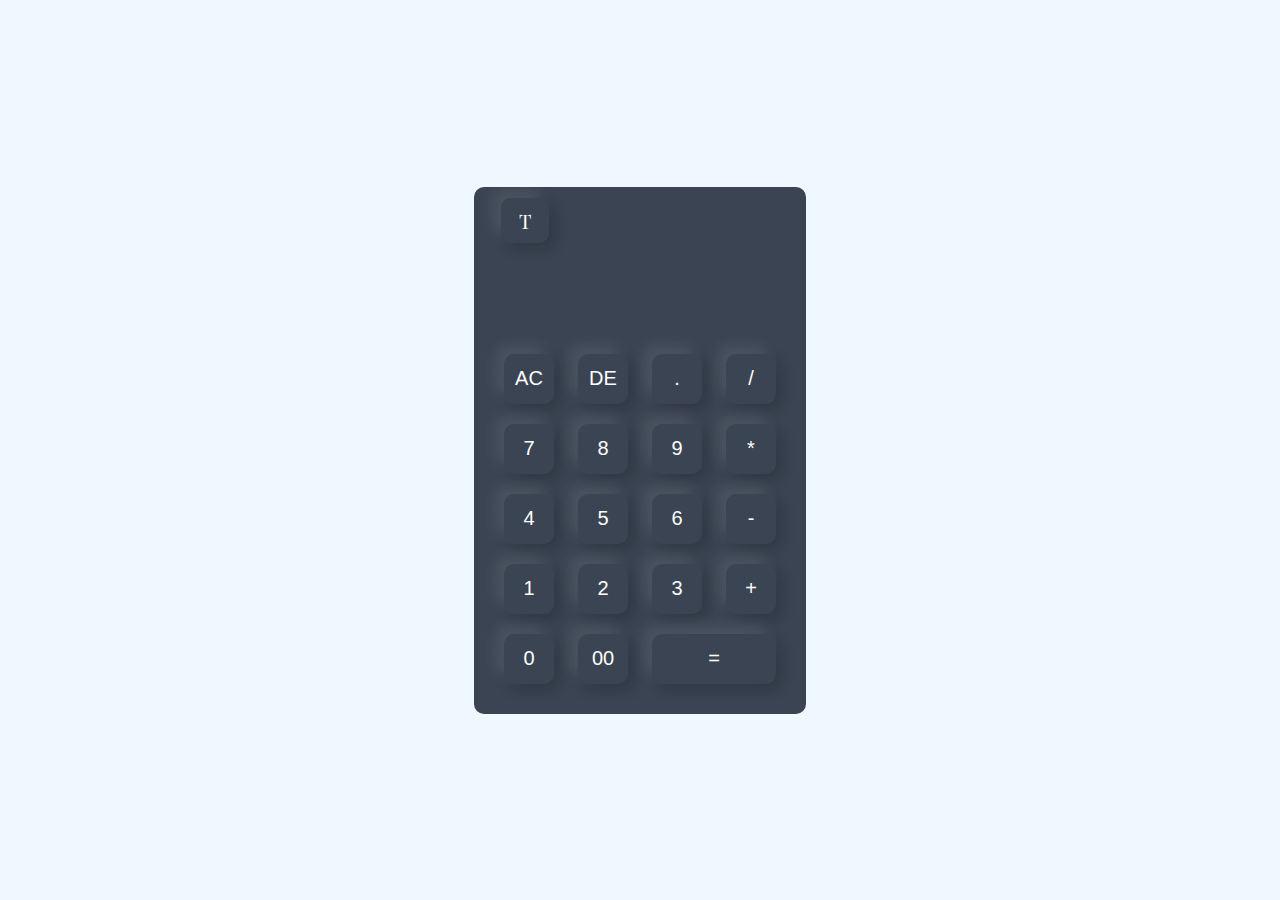
<file: index.html>
<!DOCTYPE html>
<html lang="en">
<head>
    <meta charset="UTF-8">
    <meta name="viewport" content="width=device-width, initial-scale=1.0">
    <title>Calculator</title>
    <link rel="stylesheet" href="style6.css">
    <link rel="stylesheet" href="https://cdnjs.cloudflare.com/ajax/libs/font-awesome/6.6.0/css/all.min.css"/>
    <script src="https://code.jquery.com/jquery-3.7.1.min.js"></script>
</head>
<body>
    <div class="container">
        <div class="calculater">
            <form>
                <div class="btn">
                   <a href="temperaturemeasure.html" class="Temperature_measure"  title="Temperature Measure">T</a>
                </div>
                <div class="display">
                    <input type="text" name="display" style="color: white;" readonly>
                </div>
                <div>
                    <input type="button" value="AC" onclick="display.value = '' ">
                    <input type="button" value="DE" onclick="display.value = display.value.toString().slice
                    (0,-1)">
                    <input type="button" value="." onclick="display.value += '.' ">
                    <input type="button" value="/" onclick="display.value += '/' ">
                </div>
                <div>
                    <input type="button" value="7" onclick="display.value += '7' ">
                    <input type="button" value="8" onclick="display.value += '8' ">
                    <input type="button" value="9" onclick="display.value += '9' ">
                    <input type="button" value="*" onclick="display.value += '*' ">
                </div>
                <div>
                    <input type="button" value="4" onclick="display.value += '4' ">
                    <input type="button" value="5" onclick="display.value += '5' ">
                    <input type="button" value="6" onclick="display.value += '6' ">
                    <input type="button" value="-" onclick="display.value += '-' ">
                </div>
                <div>
                    <input type="button" value="1" onclick="display.value += '1' ">
                    <input type="button" value="2" onclick="display.value += '2' ">
                    <input type="button" value="3" onclick="display.value += '3' ">
                    <input type="button" value="+" onclick="display.value += '+' ">
                </div>
                <div>
                    <input type="button" value="0" onclick="display.value += '0' ">
                    <input type="button" value="00" onclick="display.value += '00' ">
                    <input type="button" value="=" class="equal" onclick="display.value = eval(display.value)">
                </div>
            </form>
        </div>
    </div>
</body>
</html>
</file>
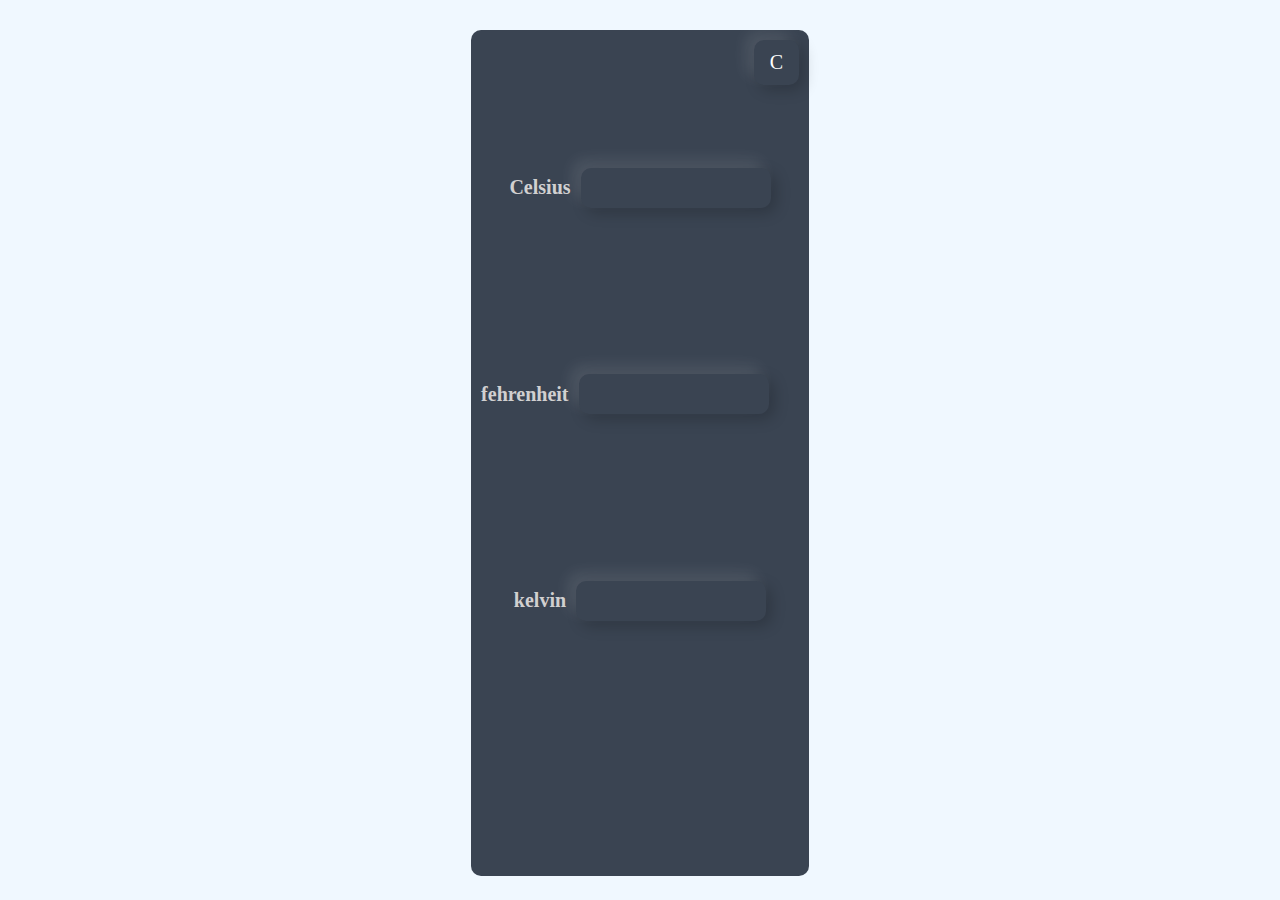
<file: temperaturemeasure.html>
<!DOCTYPE html>
<html lang="en">
<head>
    <meta charset="UTF-8">
    <meta name="viewport" content="width=device-width, initial-scale=1.0">
    <title>Temperature</title>
    <link rel="stylesheet" href="style.css">
    <script src="https://code.jquery.com/jquery-3.7.1.min.js"></script>
</head>
<body>
    <div class="container">
        <div class="temperature">
            <div class="btn">
                <a href="index.html"  class="Calculator" title="Calculator">C</a>
            </div>
            <div class="celsius"> 
                <h4>Celsius</h4>           
                <input type="number" name="" id="celsius">
            </div>
            <div class="fehrenheit">
                <h4>fehrenheit</h4>
                <input type="text" name="" id="fehrenheit" readonly>
            </div>
            <div class="kelvin">
                <h4>kelvin</h4>
                <input type="text" name="" id="kelvin" readonly>
            </div>
        </div>
    </div>


    <script>
        // $(document).ready(function(){
        //     $("button").on("click", function(){
        //         const Celsius = $("#celsius").val();
        //         if (Celsius != ""){
        //             const CtoF = $('#celsius').val() * 9/5 + 32;
        //             $("#fehrenheit").val(CtoF + "°F");
        //             const CtoK = parseInt($('#celsius').val()) + 273.15;
        //             $("#kelvin").val(CtoK + " K");
        //         } else {
        //             alert ("please enter temperature in Celsius");
        //         };

        //         $('#celsius').focus().select().val()
        //     });
        // });

        // $(document).ready(function(){
        //     $(".celsius").find("#celsius").on("click", function(){
        //         $("body").remove()
        //     })
        // })


        $(document).ready(function(){
                $(".celsius").find("#celsius").on("input", function(){
                    const Celsius = $(".celsius").find("#celsius").val();
                        if(Celsius != ''){
                        const CtoF = ($(".celsius").find("#celsius").val() * 9/5) + 32;
                        const CtoK = (parseInt($(".celsius").find("#celsius").val())) + 273;
                        $(".fehrenheit").find("#fehrenheit").val(CtoF);
                        $(".kelvin").find("#kelvin").val(CtoK);
                    }else {
                        $(".fehrenheit").find("#fehrenheit").val("");
                        $(".kelvin").find("#kelvin").val("");
                    }
                })
        });

        // (document).ready(function(){
        //     const Celsius = $(".container > .temperature > .celsius").find("#celsius").val();
        //     if(Celsius != ""){  
        //         $(".container > .temperature > .celsius").find("#celsius").on("input", function(){
        //             const CtoF = ($(".container > .temperature > .celsius").find("#celsius").val() * 9/5) + 32;
        //             const CtoK = (parseInt($(".container > .temperature > .celsius").find("#celsius").val())) + 273;
        //             $(".container > .temperature > .fehrenheit").find("#fehrenheit").val(CtoF);
        //             $(".container > .temperature > .kelvin").find("#kelvin").val(CtoK);
        //         })  
        //     }else {
        //         $(".container > .temperature > .fehrenheit").find("#fehrenheit").val("");
        //         $(".container > .temperature > .kelvin").find("#kelvin").val("");              
        //     }
        // })

        
    </script>
</body>
</html>
</file>
<file: style6.css>
@import url('https://fonts.googleapis.com/css2?family=Playfair+Display:ital,wght@0,400..900;1,400..900&family=Roboto:wght@100&display=swap');

* {
    margin: 0;
    padding: 0;
    box-sizing: border-box;
}

.container {
    width: 100%;
    height: 100vh;
    background-color: aliceblue;
    display: flex;
    align-items: center;
    justify-content: center;
}

.calculater {
    background-color: #3a4452;
    border-radius: 10px;
    padding: 20px;
}

.calculater form input {
    width: 50px;
    height: 50px;
    border: 0;
    outline: 0;
    border-radius: 10px;
    box-shadow: -8px -8px 15px rgba(255, 255, 255, 0.1),5px 5px 15px rgba(0, 0, 0, 0.2);
    background-color: transparent;
    font-size: 20px;
    color: #fff;
    margin: 10px;
    cursor: pointer;
}


form .btn {
    margin-left: 7px;
}

form .btn a {
    height: 45px;
    width: 45px;
    padding: 9px 18px 9px 18px;
    color: #fff;
    font-size: 20px;
    background-color: #3a4452;
    border-radius: 10px;
    border: none;
    box-shadow: -8px -8px 15px rgba(255, 255, 255, 0.1),5px 5px 15px rgba(0, 0, 0, 0.2);
    cursor: pointer;
    font-family: "Playfair Display", serif;
    font-optical-sizing: auto;
    font-weight: weight;
    font-style: normal;
    color: #fff;
    text-decoration: none;
}



form .display {
    margin: 20px 0px;
    display: flex;
    justify-content: flex-end;
}

form .display input {
    text-align: right;
    flex: 1;
    font-size: 45px;
    box-shadow: none;
    cursor: text;
}

form input.equal {
    width: 124px;
}

@media (max-width: 371px) {
    form .btn .Temperature_measure  {
        width: 40px;
        height: 40px;
    }
    .calculater form input {
        width: 40px;
        height: 40px;
    }
    form input.equal {
        width: 105px;
    }
}

@media (max-width: 291px) {
    form .btn .Temperature_measure  {
        width: 35px;
        height: 35px;
    }
    .calculater form input {
        width: 35px;
        height: 35px;
    }
    form input.equal {
        width: 95px;
    }
}
</file>
<file: style.css>
* {
    margin: 0;
    padding: 0;
    box-sizing: border-box;
}

.container {
    background-color: aliceblue;
    width: 100%;
    height: 100svh;
    display: flex;
    justify-content: center;
    align-items: center;
}

.temperature {
    margin-top: 5px;
    border-radius: 10px;
    background-color: #3a4452;
    box-shadow: 12px 0 10px solid black;
    height: 94svh;
    padding: 10px;
}

.btn {
    display: flex;
    justify-content: end;
    align-items: center;
}


.btn a {
    display: flex;
    justify-content: center;
    align-items: center;
    color: #fff;
    text-decoration: none;
    font-size: 20px;
    height: 45px;
    width: 45px;
    background-color: #3a4452;
    border-radius: 10px;
    border: none;
    box-shadow: -8px -8px 15px rgba(255, 255, 255, 0.1),5px 5px 15px rgba(0, 0, 0, 0.2);
    cursor: pointer;
    font-family: "Playfair Display", serif;
    font-optical-sizing: auto;
    font-weight: weight;
    font-style: normal;
}

.temperature h4 {
    margin-right: 10px;
    color: rgb(209, 208, 208);
    font-size: 20px;
}

.temperature .celsius {
    display: block;
    width: 100%;
    background-color: transparent;
    height: 25%;
    text-align: end;
    display: flex;
    justify-content: center;
    align-items: center;
}


.temperature .celsius input {
    color: antiquewhite;
    padding-left: 5px;
    border-radius: 10px;
    border: none;
    background-color: transparent;
    box-shadow: -8px -8px 15px rgba(255, 255, 255, 0.1),5px 5px 15px rgba(0, 0, 0, 0.2);
    width: 190px;
    height: 40px;
    font-size: 15px;
}

.temperature .fehrenheit {
    display: block;
    width: 100%;
    background-color: transparent;
    height: 25%;
    text-align: end;
    display: flex;
    justify-content: center;
    align-items: center;
}

.temperature .fehrenheit input {
    margin-right: 1.9rem;
    color: antiquewhite;
    padding-left: 5px;
    border-radius: 10px;
    border: none;
    background-color: transparent;
    box-shadow: -8px -8px 15px rgba(255, 255, 255, 0.1),5px 5px 15px rgba(0, 0, 0, 0.2);
    width: 190px;
    height: 40px;
    font-size: 15px;
}

.temperature .kelvin {
    display: block;
    width: 100%;
    background-color: transparent;
    height: 25%;
    text-align: end;
    display: flex;
    justify-content: center;
    align-items: center;
}

.temperature .kelvin input {
    color: antiquewhite;
    padding-left: 5px;
    border-radius: 10px;
    border: none;
    background-color: transparent;
    box-shadow: -8px -8px 15px rgba(255, 255, 255, 0.1),5px 5px 15px rgba(0, 0, 0, 0.2);
    width: 190px;
    height: 40px;
    font-size: 15px;
}
</file>
